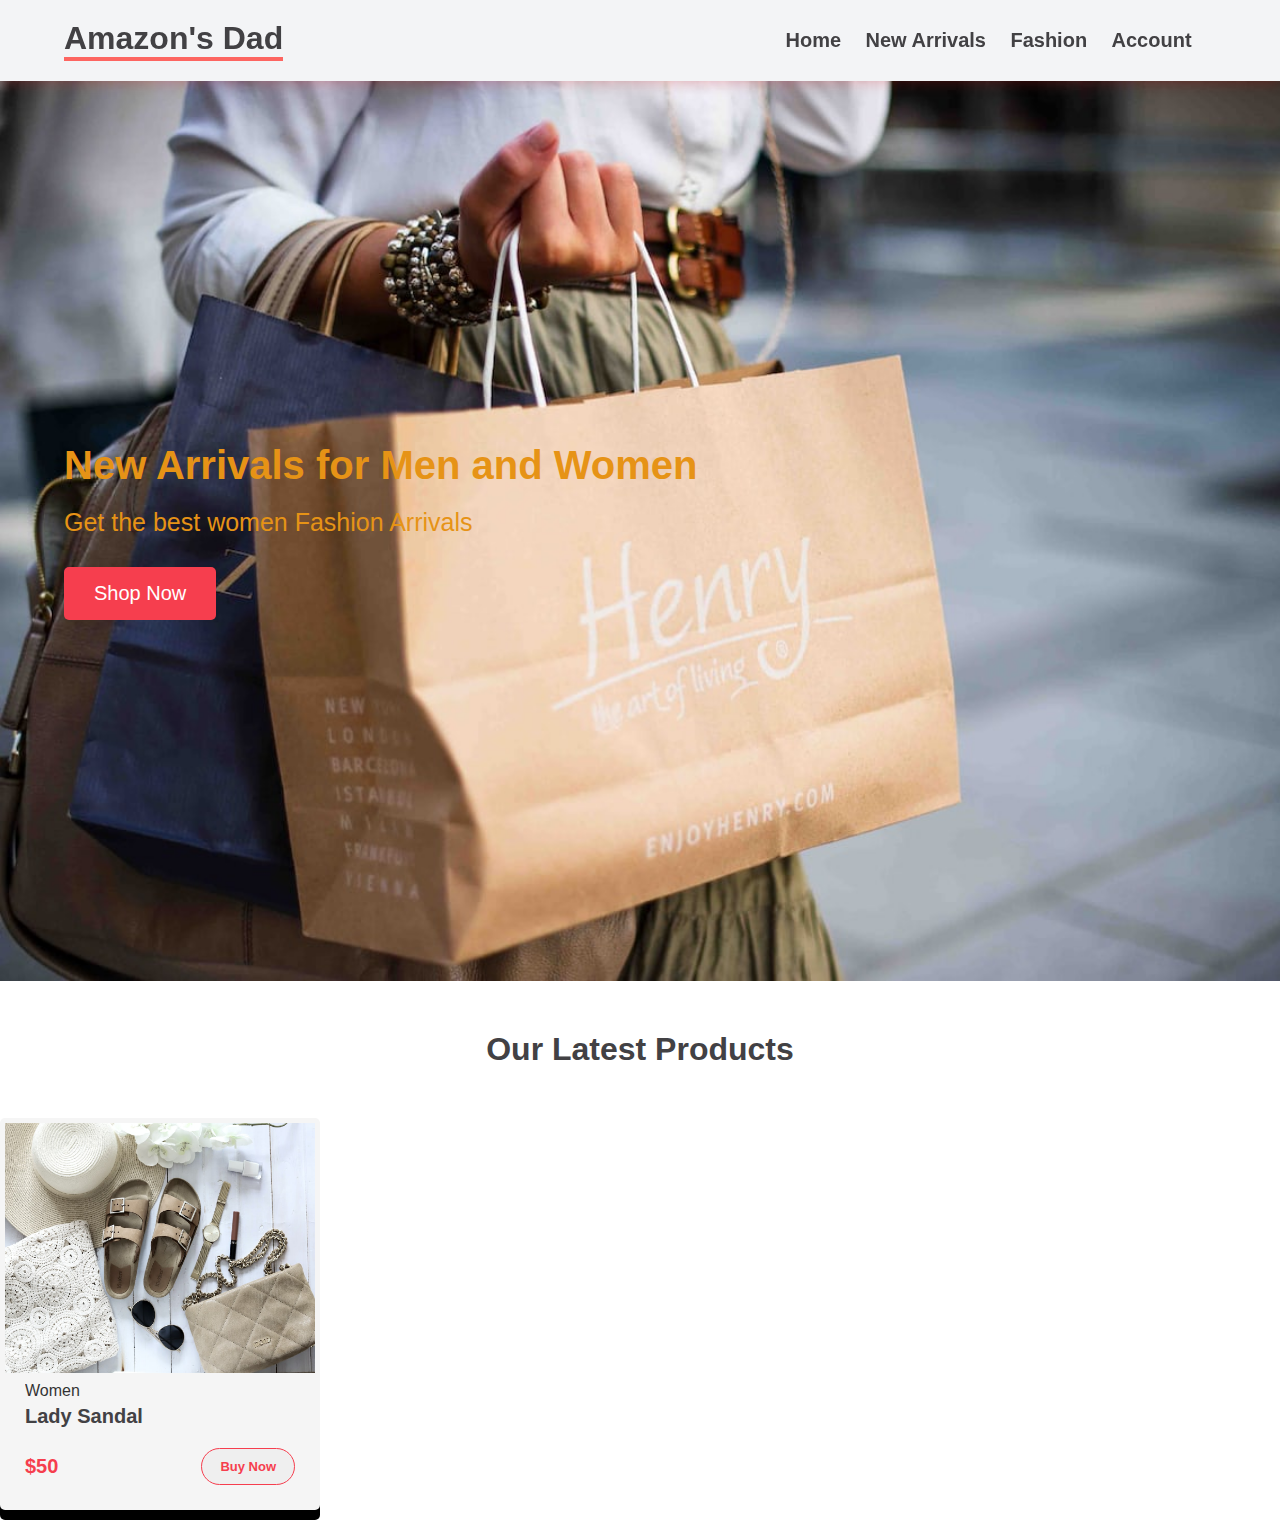
<file: index.html>
<!DOCTYPE html>
<html lang = 'en'>
<head>
    <!-- <meta charset="UTF-8">
    <meta http-equiv="X-UA-Compatible" content="IE-edge">
    <meta name="viewport" content="width-device-width, initial-scale=1.0"> -->
    <link rel="stylesheet" href="style.css">
    <title>Amazon's Dad</title>
</head>
<body>
    <nav class="navbar">
        <div class="logo"><h1>Amazon's Dad</h1></div>
        <ul class="menu">
            <li><a href="" class="active">Home</a></li>
            <li><a href="new_arrivals.html">New Arrivals</a></li>
            <li><a href="">Fashion</a></li>
            <li><a href="">Account</a></li>
            <li><a href=""><i class="fas fa-shopping-cart"></i></a></li>
        </ul>

        <!-- for responsive button -->
        <div class="menu-btn">
            <i class="fa fa-bars"></i>
        </div>
    </nav>

    <section class="content">
        <h1>New Arrivals for Men and Women</h1>
        <p>Get the best women Fashion Arrivals</p>
        <button>Shop Now</button>
    </section>

    <h1 class="pheading">Our Latest Products</h1>

    <section class="class">
        <div class="products">

            <!-- Card related -->
            <div class="card">
                <div class="img"><img src="sandals2.jpeg" alt=""></div>
                <div class="desc">Women</div>
                <div class="title">Lady Sandal</div>
                <div class="box">
                    <div class="price">$50</div>
                    <button class="btn">Buy Now</button>
                </div>
            </div>

        </div>
    </section>

</body>
</html>
</file>
<file: style.css>
*{
    margin: 0;
    padding: 0;
    font-family: sans-serif;  
}

body{
    height: 100%;
}

/* header */
.menu-btn{
    color: #510ed7;
    font-size: 23px;
    cursor: pointer;
    display: none;
}

.navbar{
    padding:20px 5%;
    display: flex;
    justify-content: space-between;
    align-items: center;
    position: sticky;
    top: 0;
    z-index: 999;
    background-color: #f3f4f6;
    box-shadow: 0 0 14px rgba(221, 13, 13, 0.3);
}

.navbar .logo h1{
    color: #424144;
    border-bottom: 4px solid #fd6561;
}

.navbar .menu li{
    list-style: none;
    display: inline-block
}

.navbar .menu li a{
    display: block;
    margin-left: 20px;
    color: #424144;
    border-bottom:4p solid transparent;
    text-decoration: none;
    font-size: 20px;
    font-weight: bold;
}

.navber .menu li .active{
    border-bottom:  4px solid #f63e4e;
}

.navber .menu li a i{
    color: #f63e4e
}

.navbar .menu li a:hover{
    border-bottom:  4px solid #f63e4e;
}

/* Content */

.content{
    background-image: url(shopping.jpeg);
    background-size: cover;
    background-repeat: no-repeat;
    padding: 0 5%;
    display: flex;
    flex-direction: column;
    justify-content: center;
    align-items:flex-start ;
    color:#e69316;
    height: 100vh;
}

.content h1{
    font-size: 40px;
}

.content p{
    font-size: 25px;
    margin-top: 20px;
}

.content button{
    margin-top: 30px;
    padding: 15px 30px;
    border: none;
    background: #f63e4e;
    color: white;
    font-size: 20px;
    border-radius: 5px;
    cursor: pointer;
}

.pheading{
    text-align: center;
    margin:50px 0;
    color: #424144;
}

/* Products */

.sec{
    padding: 10px 5%;

}

.products .card{
    width: 310px;
    background: whitesmoke;
    box-shadow: 0 10px;
    border-radius: 5px;
    padding: 5px;
    margin-bottom: 20px;

}

.products .card img{
    height:250px;
    width: 100%;
}

.products .card .desc{
    padding: 5px 20px;
    opacity: 0.8;
}

.products .card .title{
    font-weight: 900;
    font-size: 20px;
    color: #424144;
    padding: 0 20px;
}

.products .card .box{
    display: flex;
    justify-content: space-between;
    align-items: center;
    padding: 20px;
}

.products .card .box .price{
    color: #f63e4e;
    font-size: 20px;
    font-weight: bold;
}
.products .card .box .btn{
    font-size: 13px;
    color: #f63e4e;
    padding: 10px 18px;
    font-weight: 900;
    border: 1px solid #f63e4e;
    border-radius: 20px;   
}

.products .card .box .btn:hover{
    cursor: pointer;
    background-color: #f63e4e;
    color: white;
}
</file>
